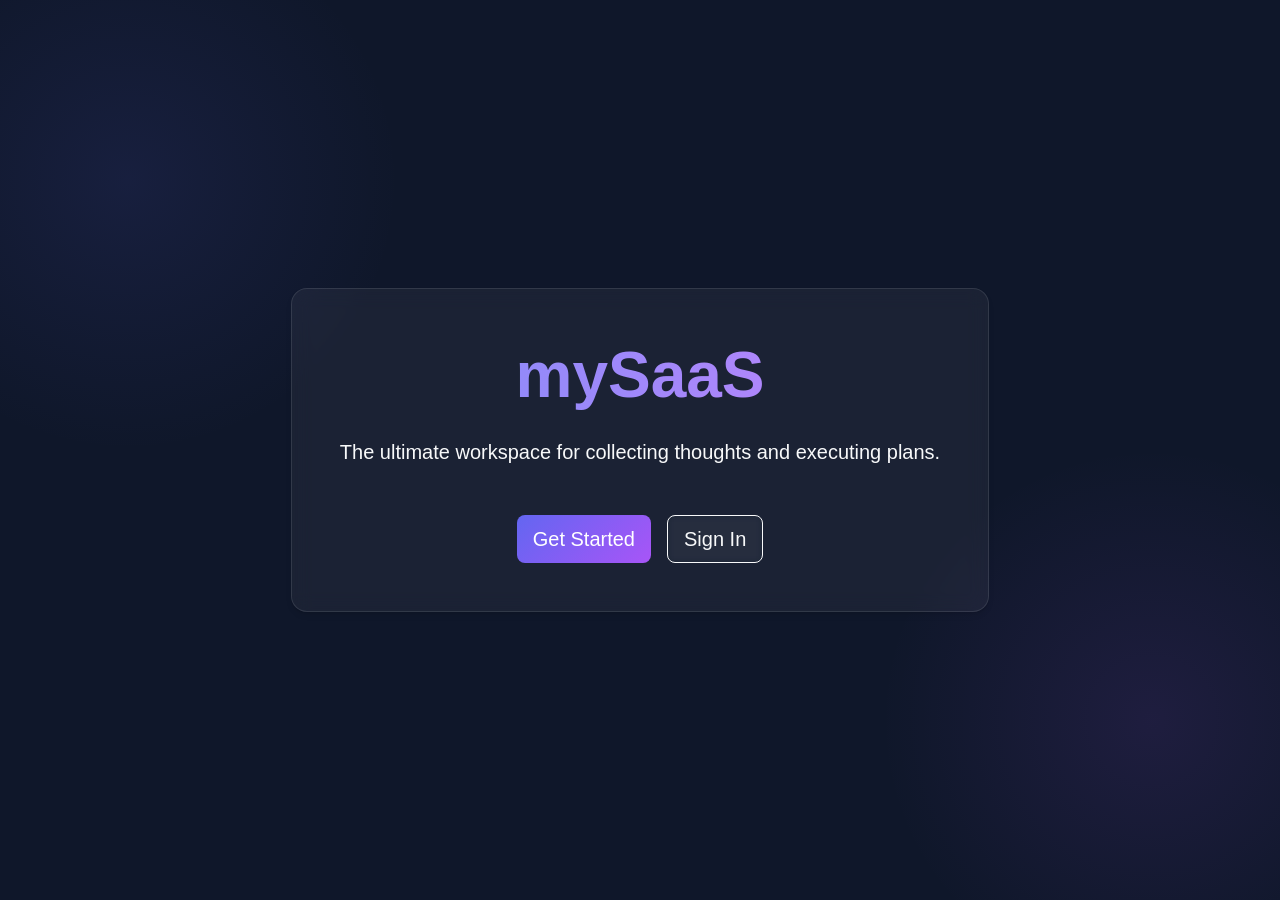
<file: mysaas/static/index.html>
<!DOCTYPE html>
<html lang="en">

<head>
  <meta charset="UTF-8">
  <meta name="viewport" content="width=device-width, initial-scale=1.0">
  <title>mySaaS - Organize & Execute</title>
  <link href="https://cdn.jsdelivr.net/npm/bootstrap@5.3.0/dist/css/bootstrap.min.css" rel="stylesheet">
  <link href="css/style.css" rel="stylesheet">
  <link rel="stylesheet" href="https://cdnjs.cloudflare.com/ajax/libs/animate.css/4.1.1/animate.min.css" />
</head>

<body class="landing-page">

  <div class="glass-container text-center animate__animated animate__fadeIn">
    <h1 class="display-3 fw-bold mb-4 gradient-text">mySaaS</h1>
    <p class="lead mb-5 text-light">The ultimate workspace for collecting thoughts and executing plans.</p>

    <div class="d-flex justify-content-center gap-3">
      <button class="btn btn-primary btn-lg glass-btn" onclick="showAuth('signup')">Get Started</button>
      <button class="btn btn-outline-light btn-lg glass-btn" onclick="showAuth('signin')">Sign In</button>
    </div>
  </div>

  <!-- Auth Modal -->
  <div class="modal fade" id="authModal" tabindex="-1">
    <div class="modal-dialog modal-dialog-centered">
      <div class="modal-content glass-card">
        <div class="modal-header border-0">
          <h5 class="modal-title" id="authTitle">Sign In</h5>
          <button type="button" class="btn-close btn-close-white" data-bs-dismiss="modal"></button>
        </div>
        <div class="modal-body">
          <form id="authForm">
            <div class="mb-3">
              <label class="form-label">Username</label>
              <input type="text" class="form-control glass-input" id="username" required>
            </div>
            <div class="mb-3">
              <label class="form-label">Password</label>
              <input type="password" class="form-control glass-input" id="password" required>
            </div>
            <div id="authError" class="text-danger mb-3 d-none"></div>
            <button type="submit" class="btn btn-primary w-100 glass-btn">Go</button>
          </form>
        </div>
      </div>
    </div>
  </div>

  <script src="https://cdn.jsdelivr.net/npm/bootstrap@5.3.0/dist/js/bootstrap.bundle.min.js"></script>
  <script>
    let authMode = 'signin';
    const modal = new bootstrap.Modal(document.getElementById('authModal'));

    function showAuth(mode) {
      authMode = mode;
      document.getElementById('authTitle').innerText = mode === 'signup' ? 'Sign Up' : 'Sign In';
      modal.show();
    }

    document.getElementById('authForm').addEventListener('submit', async (e) => {
      e.preventDefault();
      const username = document.getElementById('username').value;
      const password = document.getElementById('password').value;

      try {
        const res = await fetch(`/api/${authMode}`, {
          method: 'POST',
          headers: { 'Content-Type': 'application/json' },
          body: JSON.stringify({ username, password })
        });
        const data = await res.json();

        if (data.success) {
          window.location.href = '/dashboard.html';
        } else {
          const err = document.getElementById('authError');
          err.innerText = data.message;
          err.classList.remove('d-none');
        }
      } catch (error) {
        console.error(error);
      }
    });
  </script>
</body>

</html>
</file>
<file: mysaas/static/css/style.css>
:root {
    --primary-color: #6366f1;
    --secondary-color: #a855f7;
    --dark-bg: #0f172a;
    --glass-bg: rgba(30, 41, 59, 0.7);
    --glass-border: rgba(255, 255, 255, 0.1);
    --text-color: #f8fafc;
}

body {
    background-color: var(--dark-bg);
    color: var(--text-color);
    font-family: 'Inter', sans-serif;
    height: 100vh;
    overflow: hidden;
    background-image: radial-gradient(circle at 10% 20%, rgba(99, 102, 241, 0.1) 0%, transparent 20%),
        radial-gradient(circle at 90% 80%, rgba(168, 85, 247, 0.1) 0%, transparent 20%);
}

.landing-page {
    display: flex;
    align-items: center;
    justify-content: center;
}

/* Glassmorphism Utilities */
.glass-container {
    background: rgba(255, 255, 255, 0.05);
    backdrop-filter: blur(10px);
    -webkit-backdrop-filter: blur(10px);
    border: 1px solid var(--glass-border);
    padding: 3rem;
    border-radius: 1rem;
    box-shadow: 0 4px 6px -1px rgba(0, 0, 0, 0.1), 0 2px 4px -1px rgba(0, 0, 0, 0.06);
}

.glass-card {
    background: rgba(30, 41, 59, 0.8);
    backdrop-filter: blur(12px);
    border: 1px solid var(--glass-border);
    color: var(--text-color);
}

.glass-input {
    background: rgba(0, 0, 0, 0.2);
    border: 1px solid var(--glass-border);
    color: white;
}

.glass-input:focus {
    background: rgba(0, 0, 0, 0.3);
    border-color: var(--primary-color);
    color: white;
    box-shadow: none;
}

.glass-btn {
    backdrop-filter: blur(4px);
}

.glass-sidebar {
    background: rgba(15, 23, 42, 0.6);
    backdrop-filter: blur(10px);
    border-right: 1px solid var(--glass-border);
}

.glass-nav {
    background: rgba(15, 23, 42, 0.8);
    backdrop-filter: blur(10px);
    border-bottom: 1px solid var(--glass-border);
}

/* Gradient Text */
.gradient-text {
    background: linear-gradient(to right, #818cf8, #c084fc);
    -webkit-background-clip: text;
    -webkit-text-fill-color: transparent;
}

/* Buttons */
.btn-primary {
    background: linear-gradient(135deg, var(--primary-color), var(--secondary-color));
    border: none;
}

.btn-primary:hover {
    opacity: 0.9;
}

.btn-icon {
    width: 50px;
    height: 50px;
    border-radius: 12px;
    color: #64748b;
    transition: all 0.2s;
}

.btn-icon:hover,
.btn-icon.active-agent {
    background: rgba(255, 255, 255, 0.1);
    color: white;
}

.active-agent i {
    color: var(--primary-color);
}

/* Chat */
.chat-container {
    scrollbar-width: thin;
    scrollbar-color: rgba(255, 255, 255, 0.1) transparent;
}

.chat-bubble {
    padding: 10px 15px;
    border-radius: 15px;
    margin-bottom: 10px;
    max-width: 80%;
    animation: fadeIn 0.3s ease;
}

.chat-bubble.user {
    background: linear-gradient(135deg, var(--primary-color), var(--secondary-color));
    align-self: flex-end;
    margin-left: auto;
    color: white;
    border-bottom-right-radius: 2px;
}

.chat-bubble.agent {
    background: rgba(255, 255, 255, 0.1);
    align-self: flex-start;
    border-bottom-left-radius: 2px;
}

/* Accordion */
.glass-accordion-item {
    background: transparent;
    border: 1px solid var(--glass-border);
    border-radius: 8px !important;
    overflow: hidden;
}

.glass-accordion-btn {
    background: rgba(255, 255, 255, 0.03);
    color: white;
    box-shadow: none !important;
}

.glass-accordion-btn:not(.collapsed) {
    background: rgba(255, 255, 255, 0.08);
    color: white;
}

.accordion-body {
    background: rgba(0, 0, 0, 0.2);
}

/* Custom Checkbox */
.form-check-input {
    background-color: rgba(255, 255, 255, 0.1);
    border-color: rgba(255, 255, 255, 0.3);
}

.form-check-input:checked {
    background-color: var(--primary-color);
    border-color: var(--primary-color);
}

.form-check-label {
    color: var(--text-color);
    /* Ensure high contrast */
    opacity: 1;
    /* Was 1 implicitly, but ensuring it's not faded */
}

.form-check-label.checked {
    text-decoration: line-through;
    opacity: 0.5;
    /* Fade out only when checked */
}

/* Glassmorphism Modal */
.modal-content.glass-modal {
    background: rgba(30, 41, 59, 0.9);
    backdrop-filter: blur(16px);
    border: 1px solid var(--glass-border);
    color: var(--text-color);
}

.modal-header,
.modal-footer {
    border-color: var(--glass-border);
}

.btn-close {
    filter: invert(1) grayscale(100%) brightness(200%);
}

/* Animations */
@keyframes fadeIn {
    from {
        opacity: 0;
        transform: translateY(10px);
    }

    to {
        opacity: 1;
        transform: translateY(0);
    }
}
</file>
